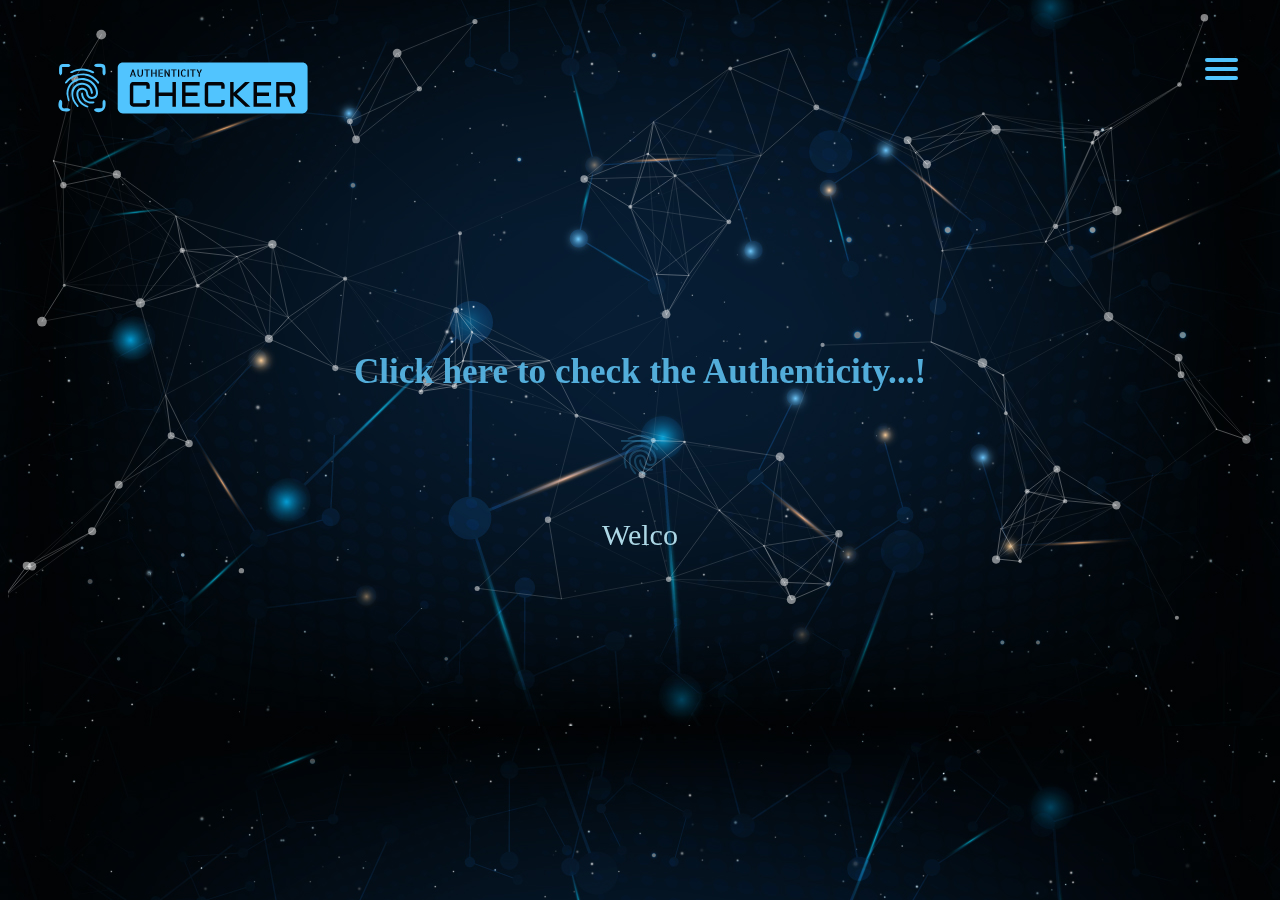
<file: index.html>
<!DOCTYPE html>
<html>
<head>
    <title>Authenticity Checker</title>
    <link rel='shortcut icon' type='image/svg' href='images/favicon.svg'>
    <link rel='stylesheet' type='text/css' href='style.css'>     
</head>
<body>
    <div id="particles-js">
        <div class="full-page">
            <div class="navbar">
                <div>
                    <a href='index.html'>
                        ​<img src="images/logo.svg" alt="logo" width="250" height="100">
                        </a>
                </div>
                <nav>
                    <div id="menuToggle">
                        <input type="checkbox" />
                        <span></span>
                        <span></span>
                        <span></span>
                        <ul id="menu">
                            <a href="index.html"><li>Home</li></a>
                            <a href="userguide.html"><li>User guide</li></a>
                            <a href="aboutus.html"><li>About us</li></a>
                            <a href="contactus.html"><li>Contact us</li></a> 
                            <a href="form.html"><li>Login/Registration</li></a>
                        </ul>
                  </div>
                </nav>
            </div> 
        </div>
        <div class="press"><br><br><br><br>
            <div class="bg">
                <h3>Click here to check the Authenticity...!</h3>
            </div>
                   
            <a href='search.php'>
                <img src="images/icon.svg" alt="icon" width="50" height="50" >
            </a><br><br>
            <div class='console-container'><span id='text'></span>                
            </div>
    </div>
    </div>
    <script type="text/javascript" src="js/particles.min.js"></script>
    <script type="text/javascript" src="js/app.js"></script>
    <script type="text/javascript" src="js/console.js"></script>  
</body>
</html>
</file>
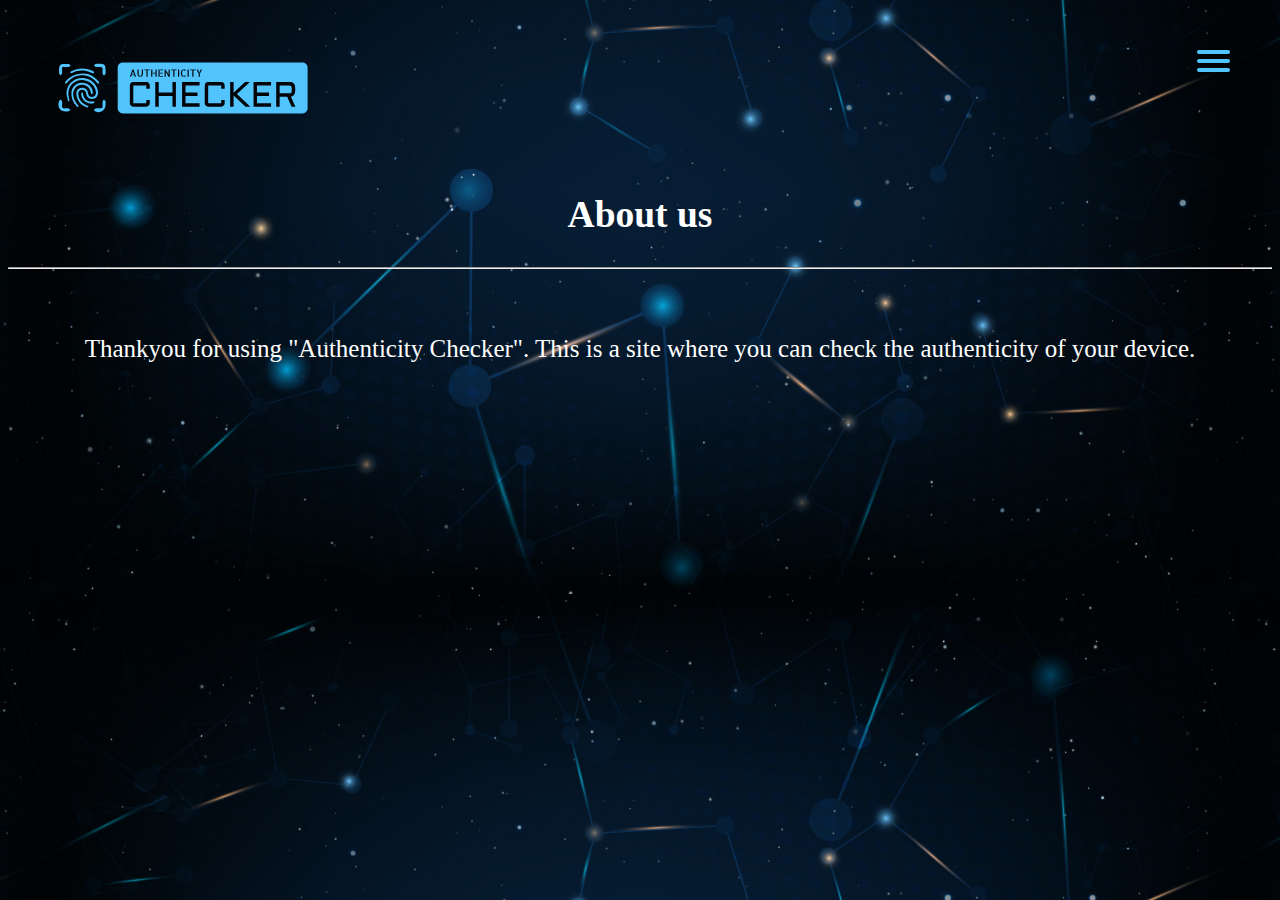
<file: aboutus.html>
<!DOCTYPE html>
<html>
<head>
    <title>Authenticity Checker/About us</title>
    <link rel='shortcut icon' type='image/svg' href='images/favicon.svg'>
    <link rel='stylesheet' type='text/css' href='aboutusstyle.css'>
       
</head>
<body>
    <div class="full-page">
        <div class="navbar">
            <div>
                <a href='index.html'>
                    ​<img src="images/logo.svg" alt="logo" width="250" height="100">
                    </a>
            </div>
            <nav>
                <div id="menuToggle">
                    <input type="checkbox" />
                    <span></span>
                    <span></span>
                    <span></span>
                    <ul id="menu">
                        <a href="index.html"><li>Home</li></a>
                        <a href="userguide.html"><li>User guide</li></a>
                        <a href="aboutus.html"><li>About us</li></a>
                        <a href="contactus.html"><li>Contact us</li></a> 
                        <a href="form.html"><li>Login/Registration</li></a>
                    </ul>
              </div>
            </nav>
        </div> 
    </div>
    <div class="containar">
        <div class="guide">
            <h2>About us</h2>
                <hr>
                <br>
                	<p>Thankyou for using "Authenticity Checker". This is a site where you can check the authenticity of your device. </p>
        </div>
    </div>
</body>
</html>
</file>
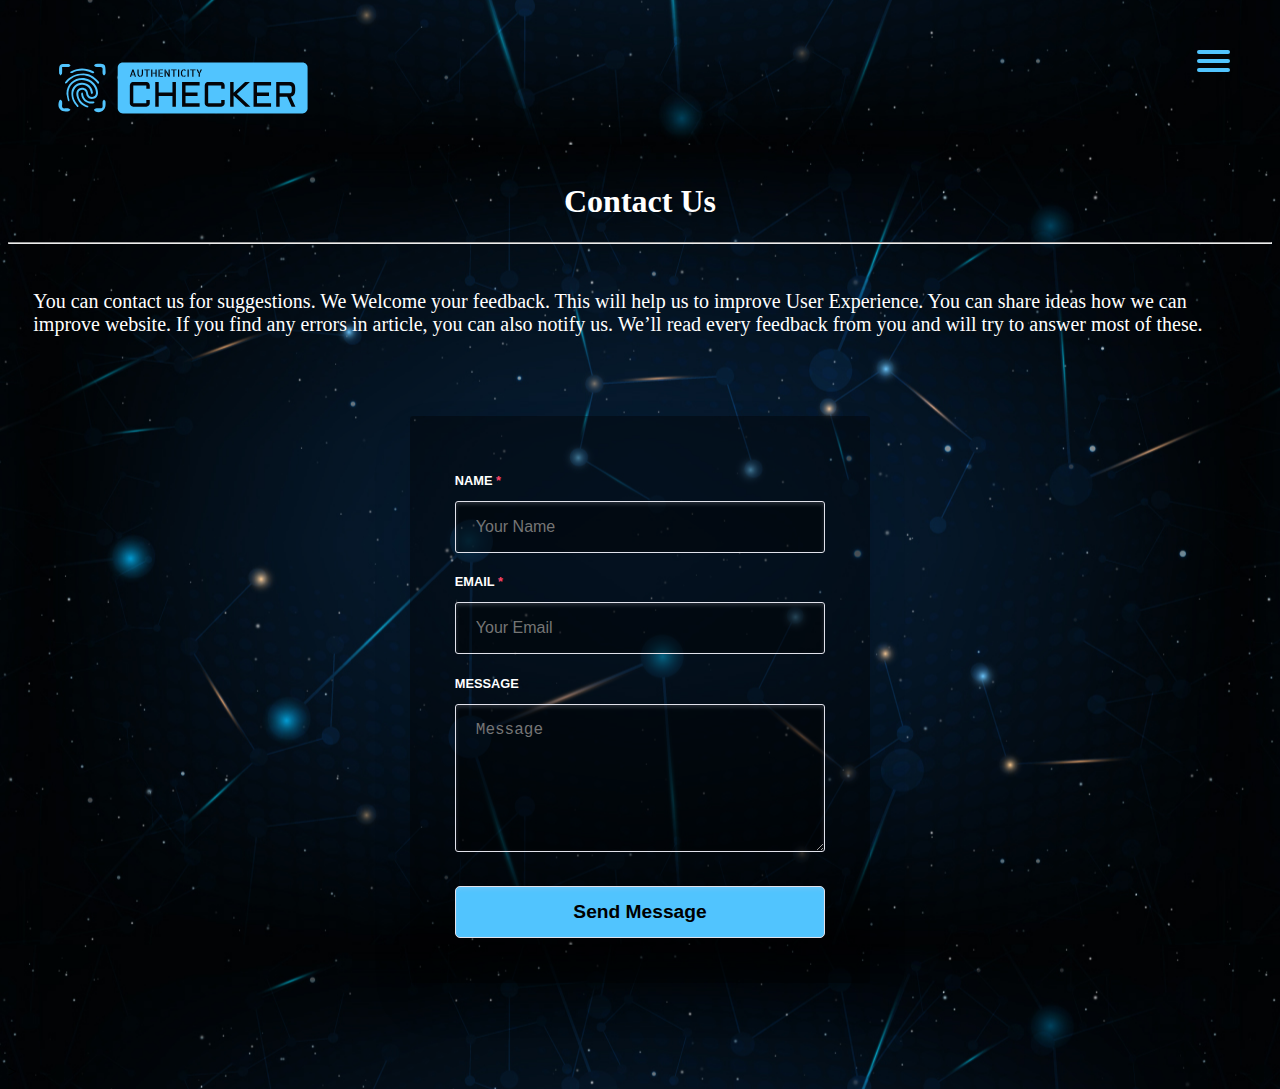
<file: contactus.html>
<!DOCTYPE html>
<html>
<head>
    <title>Authenticity Checker/Contact us</title>
    <link rel='shortcut icon' type='image/svg' href='images/favicon.svg'>
    <link rel='stylesheet' type='text/css' href='contactusstyle.css'>     
</head>
<body>
	<div class="full-page">
        <div class="navbar">
            <div>
                <a href='index.html'>
                    ​<img src="images/logo.svg" alt="logo" width="250" height="100">
                    </a>
            </div>
            <nav>
                <div id="menuToggle">
                    <input type="checkbox" />
                    <span></span>
                    <span></span>
                    <span></span>
                    <ul id="menu">
                        <a href="index.html"><li>Home</li></a>
                        <a href="userguide.html"><li>User guide</li></a>
                        <a href="aboutus.html"><li>About us</li></a>
                        <a href="contactus.html"><li>Contact us</li></a> 
                        <a href="form.html"><li>Login/Registration</li></a>
                    </ul>
              </div>
            </nav>
        </div> 
    </div>
	<div class="details">
        <h1>Contact Us</h1>
                <hr><br>
                <p> You can contact us for 
                    suggestions. We Welcome your feedback. 
                    This will help us to improve User Experience. 
                    You can share ideas how we can improve website. 
                    If you find any errors in article, you can also notify us.
                    We’ll read every feedback from you and will try to answer most of these.</p>
                    <div class="container">
                        <form id="contract-form" method="POST" action="contactus.php">
                            <ul>
                                <li>
                                    <label for="name"><span>Name <span class="required-star">*</span></span></label>
                                    <input name="name" type="text" class="form-control" placeholder="Your Name" required>
                                </li>
                                <li>
                                    <label for="mail"><span>Email <span class="required-star">*</span></span></label>
                                    <input name="mail" type="email" class="form-control" placeholder="Your Email" required>
                                </li>
                                <li>
                                    <label for="msg"><span>Message</span></label>
                                    <textarea rows="4" cols="50" name="msg" class="form-control" placeholder="Message" required></textarea>
                                </li>
                                <li>
                                    <input type="submit" class="form-control submit" value="Send Message">
                                </li>
                            </ul>
                        </form>
                    </div>                    
	</div>
</body>
</html>>
</file>
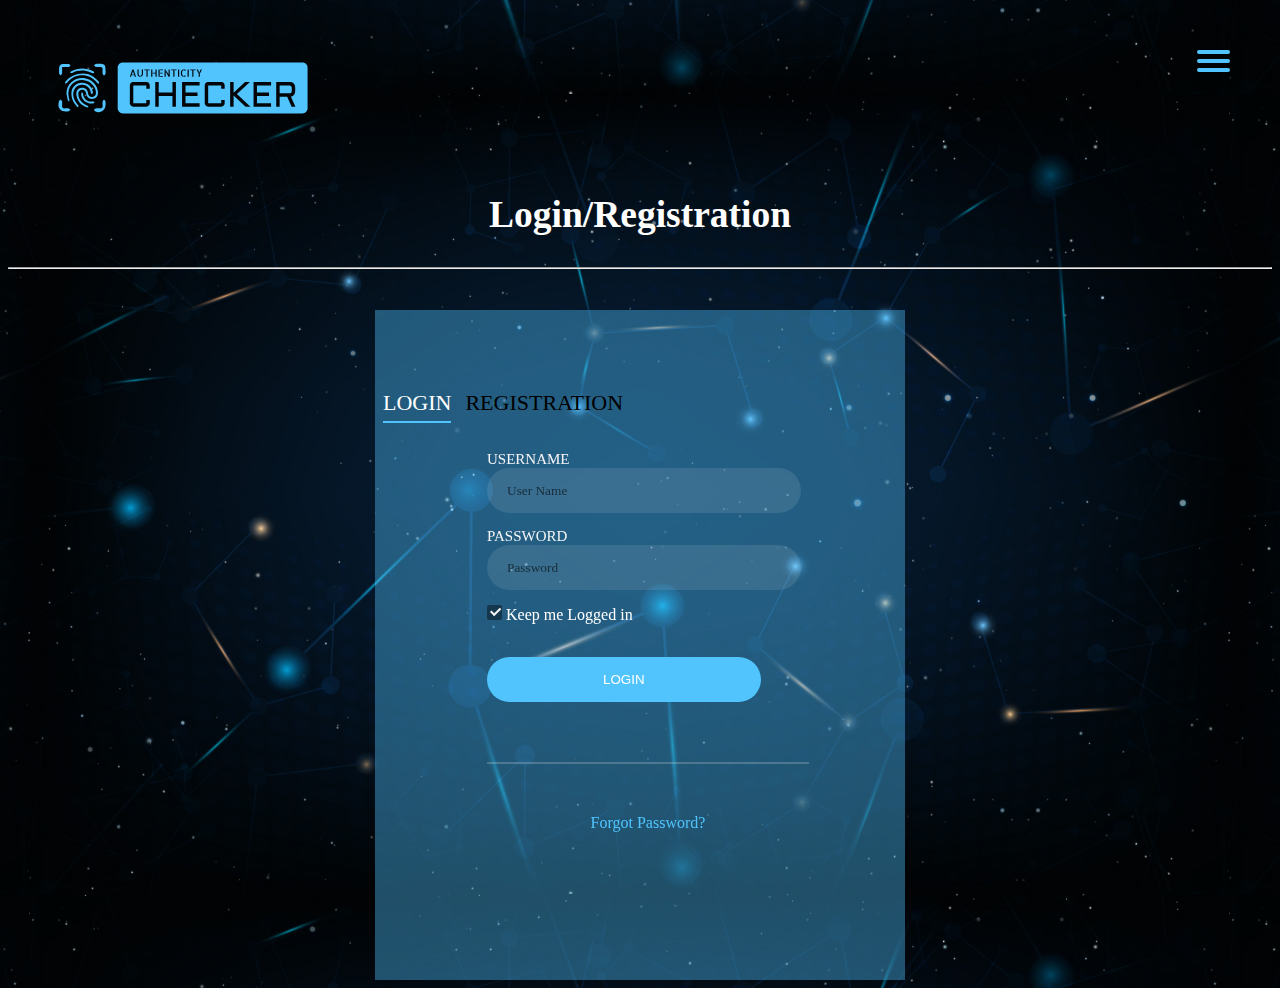
<file: form.html>
<!DOCTYPE html>
<html>
<head>
    <title>Authenticity Checker/Login,Registration</title>
	<link rel='shortcut icon' type='image/svg' href='images/favicon.svg'>
    <link rel='stylesheet' type='text/css' href='formstyle.css'>
    
</head>
<body>
	<div class="full-page">
		<div class="navbar">
			<div>
				<a href='index.html'>
					​<img src="images/logo.svg" alt="logo" width="250" height="100">
					</a>
			</div>
			<nav>
				<div id="menuToggle">
					<input type="checkbox" />
					<span></span>
					<span></span>
					<span></span>
					<ul id="menu">
						<a href="index.html"><li>Home</li></a>
						<a href="userguide.html"><li>User guide</li></a>
						<a href="aboutus.html"><li>About us</li></a>
						<a href="contactus.html"><li>Contact us</li></a> 
						<a href="form.html"><li>Login/Registration</li></a>
					</ul>
			  </div>
			</nav>
		</div> 
	</div>
	<div class="guide">
		<h2>Login/Registration</h2>
		    <hr>
			<br>
	</div>
	<div class="container">
		<div class="login-wrap">
			<div class="login-html">
			    <br><br><br><br>
					<input id="tab-1" type="radio" name="tab" class="sign-in" checked><label for="tab-1" class="tab">Login</label>
					<input id="tab-2" type="radio" name="tab" class="sign-up"><label for="tab-2" class="tab">Registration</label> 
					    <div class="login-form">
							<div class="sign-in-htm">
								<br>
									<div class="group">

										<form action="login.php" method="POST">
										<label for="user1" class="label">Username</label>										
										<input id="user1" type="text" class="input" name="user1" placeholder="User Name">
									</div>
									<div class="group">
										<label for="pass1" class="label">Password</label>
										<input id="pass1" type="password" class="input" data-type="password" name="pass1" placeholder="Password">
									</div>
									<div class="group">
									<input id="check" type="checkbox" class="check" checked>
									<label for="check"><span class="icon"></span> Keep me Logged in</label>
									</div><br>
									<div class="group">
										<input type="submit" class="button" value="Login" name="login">
									
									</div>
									<div class="hr"></div>
									<div class="foot-lnk">
										<a href="#forgot">Forgot Password?</a><br><br><br><br>
									</div>
								</form>

							</div>
							<div class="sign-up-htm">
								<br>
								<form action="signup.php" method="POST">
									<div class="group">
										<label for="user" class="label">Username*</label>
										<input id="user" type="text" class="input" name="user" placeholder="use only lowercase letters & numbers">
										
									</div>
									<div class="group">
										<label for="pass" class="label">Password*</label>
										<input id="pass" type="password" class="input" name="pass" data-type="password" placeholder="must contain mixture of random charecters">

									</div>
									<div class="group">
										<label for="phone_number" class="label">Phone Number*</label>
										
										<input id="phone_number" type="tel" class="input" name="phone_number" data-type="tel" placeholder="ex. +8801234567890">
									</div>
									<div class="group">
										<label for="email" class="label">Email Address*</label>

										<input id="email" type="text" class="input" name="email" placeholder="ex. authenticitychecker@email.com"> 
									</div>
									<div class="group">
										<label for="res_as" class="label">Registration as*</label><br>
										<input type="radio" id="consumer" name="registration" value="consumer">
										<label for="consumer">Consumer</label>
										<input type="radio" id="company" name="registration" value="company">
										<label for="company">Company</label>
									</div>
									<div class="group">
										
										<input type="submit" name="submit" class="button" value="registration"> 
									</div>
									<br>
									<div class="foot-lnk">
										<label for="tab-1">Already Member?</a>
									</div>
								</form>
							</div>
						</div>
			</div>
		</div>
	</div>
</body>
</html>
</file>
<file: style.css>
body{
    background-image: url(images/background.jpg);
    background-position: center;
    background-size: auto;      
    overflow-x: hidden; 
    overflow-y: hidden;
    font-family: hacked;
}
#particles-js{
    background-image: url(images/background.jpg);
    background-position: center;
    background-size: auto;
    height: auto;
    width: 100%;    
}
.full-page{
  height: auto;
	width: 100%;		
	position: absolute;
}
.navbar{
    display: flex;
    align-items: center;
    padding: 20px;
    padding-left: 50px;
    padding-right: 50px;
    padding-top: 30px;
}
.press{
    font-size: 30px;
    color: rgb(83, 173, 218);    
    text-align: center;
    font-family: hacked;    
    position: absolute;
    top: 50%;
    left: 50%;    
    transform: translateX(-50%) translateY(-50%);
}
a{
  text-decoration: none;
  color: rgb(81, 196, 254);
  transition: color 0.3s ease;
}
a:hover{
  color: rgb(131, 198, 231);
}
#menuToggle{
  display: block;
  position: absolute;
  top: 50px;
  right: 50px;  
  z-index: 1;  
  -webkit-user-select: none;
  user-select: none;
}
#menuToggle input{
  display: block;
  width: 40px;
  height: 32px;
  position: absolute;
  top: -7px;
  left: -5px;  
  cursor: pointer;  
  opacity: 0; 
  z-index: 2;  
  -webkit-touch-callout: none;
}

#menuToggle span{
  display: block;
  width: 33px;
  height: 4px;
  margin-bottom: 5px;
  position: relative;  
  background: rgb(81, 196, 254);
  border-radius: 3px;  
  z-index: 1;  
  transform-origin: 4px 0px;  
  transition: transform 0.5s cubic-bezier(0.77,0.2,0.05,1.0),              
              opacity 0.55s ease;
}

#menuToggle span:first-child{
  transform-origin: 0% 0%;
}

#menuToggle span:nth-last-child(2){
  transform-origin: 0% 100%;
}
#menuToggle input:checked ~ span{
  opacity: 1;
  transform: rotate(45deg) translate(-2px, -1px);
  background: rgb(81, 196, 254);
}
#menuToggle input:checked ~ span:nth-last-child(3){
  opacity: 0;
  transform: rotate(0deg) scale(0.2, 0.2);
}
#menuToggle input:checked ~ span:nth-last-child(2){
  opacity: 1;
  transform: rotate(-45deg) translate(0, -1px);
}
#menu{
  position: absolute;
  width: 200px;
  margin: -100px 0 0 0;
  padding: 50px;
  padding-top: 125px;
  right: -100px;
  background: rgba(0, 0, 0, 0.4);  
  list-style-type: none;
  -webkit-font-smoothing: antialiased;  
  transform-origin: 0% 0%;
  transform: translate(100%, 0);  
  transition: transform 0.5s cubic-bezier(0.77,0.2,0.05,1.0);
}

#menu li{
  padding: 10px 0;
  font-size: 22px;
}
#menuToggle input:checked ~ ul{
  transform: none;
  opacity: 1;
}
@media screen and (max-width: 768px){
  #menu{
    transform: none;
    opacity: 0;
    transition: opacity 0.5s cubic-bezier(0.77,0.2,0.05,1.0);
  }
}
.bg{  
  align-items: center;
  position: relative;
}
input{
  background: rgba(0,0,0,0.8);
  border-width: 3px;  
  border-color: rgb(131, 198, 231);
  position: relative;
  display: block;
  outline: none;
  width: 400px;
  height: 40p;
  top: 50px;
  margin: 0 auto;
  padding: 10px;
  color: rgb(185, 203, 212);
}
::-webkit-input-placeholder { color: rgb(107, 106, 106);} 
:-moz-placeholder { color: rgb(255, 255, 255); }
::-moz-placeholder { color: rgb(255, 255, 255); }
:-ms-input-placeholder { color: rgb(255, 255, 255);}
.console-container{ 
  font-family:hacked;
  font-size:1em;
  text-align:center;
  height:200px;
  width:600px;
  display:block;
  position:relative;
  color:white;
  top:0;
  bottom:0;
  left:0;
  right:0;
  margin:auto;
}
</file>
<file: aboutusstyle.css>
body{
    background-image: url(images/background.jpg);
    background-position: center;
    background-size: auto;      
    overflow-x: hidden; 
    font-family: hacked;
	
}
.full-page
{
  height: 100%;
	width: 100%;	
		
}
.navbar
{
    display: flex;
    align-items: center;
    padding: 20px;
    padding-left: 50px;
    padding-right: 50px;
    padding-top: 30px;
}
a{
  text-decoration: none;
  color: rgb(81, 196, 254);
  transition: color 0.3s ease;
}
a:hover{
  color: rgb(131, 198, 231);
}
#menuToggle{
  display: block;
  position: absolute;
  top: 50px;
  right: 50px;  
  z-index: 1;  
  -webkit-user-select: none;
  user-select: none;
}
#menuToggle input{
  display: block;
  width: 40px;
  height: 32px;
  position: absolute;
  top: -7px;
  left: -5px;  
  cursor: pointer;  
  opacity: 0; 
  z-index: 2;  
  -webkit-touch-callout: none;
}

#menuToggle span{
  display: block;
  width: 33px;
  height: 4px;
  margin-bottom: 5px;
  position: relative;  
  background: rgb(81, 196, 254);
  border-radius: 3px;  
  z-index: 1;  
  transform-origin: 4px 0px;  
  transition: transform 0.5s cubic-bezier(0.77,0.2,0.05,1.0),              
              opacity 0.55s ease;
}

#menuToggle span:first-child{
  transform-origin: 0% 0%;
}

#menuToggle span:nth-last-child(2){
  transform-origin: 0% 100%;
}
#menuToggle input:checked ~ span{
  opacity: 1;
  transform: rotate(45deg) translate(-2px, -1px);
  background: rgb(81, 196, 254);
}
#menuToggle input:checked ~ span:nth-last-child(3){
  opacity: 0;
  transform: rotate(0deg) scale(0.2, 0.2);
}
#menuToggle input:checked ~ span:nth-last-child(2){
  opacity: 1;
  transform: rotate(-45deg) translate(0, -1px);
}
#menu{
  position: absolute;
  width: 200px;
  margin: -100px 0 0 0;
  padding: 50px;
  padding-top: 125px;
  right: -100px;
  background: rgba(0, 0, 0, 0.4);  
  list-style-type: none;
  -webkit-font-smoothing: antialiased;  
  transform-origin: 0% 0%;
  transform: translate(100%, 0);  
  transition: transform 0.5s cubic-bezier(0.77,0.2,0.05,1.0);
}

#menu li{
  padding: 10px 0;
  font-size: 22px;
}
#menuToggle input:checked ~ ul{
  transform: none;
  opacity: 1;
}
@media screen and (max-width: 768px){
  #menu{
    transform: none;
    opacity: 0;
    transition: opacity 0.5s cubic-bezier(0.77,0.2,0.05,1.0);
  }
}
.guide{
  top: 10rem;
	font-family: Georgia;
  font-size: 25px;
  color: white;
  margin-top: 1rem;
}
.guide h2{
	text-align:center;
}
.guide p{
	text-align:center;
}
</file>
<file: contactusstyle.css>
body{
    background-image: url(images/background.jpg);
    background-position: center;
    background-size: auto;      
    overflow-x: hidden;
    font-family: hacked;
}
.full-page
{
  height: 100%;
	width: 100%;		
}
.navbar
{
    display: flex;
    align-items: center;
    padding: 20px;
    padding-left: 50px;
    padding-right: 50px;
    padding-top: 30px;
}
a{
  text-decoration: none;
  color: rgb(81, 196, 254);
  transition: color 0.3s ease;
}
a:hover{
  color: rgb(131, 198, 231);
}
#menuToggle{
  display: block;
  position: absolute;
  top: 50px;
  right: 50px;  
  z-index: 1;  
  -webkit-user-select: none;
  user-select: none;
}
#menuToggle input{
  display: block;
  width: 40px;
  height: 32px;
  position: absolute;
  top: -7px;
  left: -5px;  
  cursor: pointer;  
  opacity: 0; 
  z-index: 2;  
  -webkit-touch-callout: none;
}

#menuToggle span{
  display: block;
  width: 33px;
  height: 4px;
  margin-bottom: 5px;
  position: relative;  
  background: rgb(81, 196, 254);
  border-radius: 3px;  
  z-index: 1;  
  transform-origin: 4px 0px;  
  transition: transform 0.5s cubic-bezier(0.77,0.2,0.05,1.0),              
              opacity 0.55s ease;
}

#menuToggle span:first-child{
  transform-origin: 0% 0%;
}

#menuToggle span:nth-last-child(2){
  transform-origin: 0% 100%;
}
#menuToggle input:checked ~ span{
  opacity: 1;
  transform: rotate(45deg) translate(-2px, -1px);
  background: rgb(81, 196, 254);
}
#menuToggle input:checked ~ span:nth-last-child(3){
  opacity: 0;
  transform: rotate(0deg) scale(0.2, 0.2);
}
#menuToggle input:checked ~ span:nth-last-child(2){
  opacity: 1;
  transform: rotate(-45deg) translate(0, -1px);
}
#menu{
  position: absolute;
  width: 200px;
  margin: -100px 0 0 0;
  padding: 50px;
  padding-top: 125px;
  right: -100px;
  background: rgba(0, 0, 0, 0.4);  
  list-style-type: none;
  -webkit-font-smoothing: antialiased;  
  transform-origin: 0% 0%;
  transform: translate(100%, 0);  
  transition: transform 0.5s cubic-bezier(0.77,0.2,0.05,1.0);
}

#menu li{
  padding: 10px 0;
  font-size: 22px;
}
#menuToggle input:checked ~ ul{
  transform: none;
  opacity: 1;
}
@media screen and (max-width: 768px){
  #menu{
    transform: none;
    opacity: 0;
    transition: opacity 0.5s cubic-bezier(0.77,0.2,0.05,1.0);
  }
}
label, input, textarea {
  display: block;
  width: 100%;
  color: white;
}
ul {
  list-style: none;
  margin: 0;
  padding: 0;
}
li {
  padding: 0.3em;
}
span {
  font-weight: 700;
  color: white;
  font-family: sans-serif;
  line-height: 35px;
  line-height: 2.5rem;
  font-size: 12px;
  font-size: 0.8rem;
  text-transform: uppercase;
}
input[type="submit"] {
  background: rgb(81, 196, 254);
  color: black;
  font-weight: 700;
  font-size: 1.2rem;
  border-radius: 5px;
  margin-top: 1.3em;
}
.container {
  width: 460px;
  margin: 5em auto;
}
form {
  background-color: rgba(0, 0, 0, 0.4);
  padding-top: 40px;
  padding-right: 40px;
  padding-bottom: 40px;
  padding-left: 40px;
  box-shadow: 0 20px 40px rgba(0, 0, 0, 0.1);
  border-radius: 3px;
  overflow: hidden;
}
.required-star {
  color: #fc4366;
}
input, textarea {
  width: 100%;
  padding: 9px 20px;
  border: 1px solid #e1e2eb;
  background-color: rgba(0, 0, 0, 0.4);
  color: white;
  caret-color: #829ab1;
  box-sizing: border-box;
  font-size: 14px;
  font-size: 1rem;
  line-height: 29px;
  line-height: 2rem;
  box-shadow: inset 0 2px 4px 0 rgba(206, 209, 224, 0.2);
  border-radius: 3px;
  line-height: 29px;
  line-height: 2rem;
}
.details h1{
  font-family: Georgia;
  color: white;
  text-align: center;
}
.details p{
  font-family: Georgia;
  color: white;
  padding-left: 2%;
  padding-right: 2%;
  font-size: 20px;
}
</file>
<file: formstyle.css>
body{
    background-image: url(images/background.jpg);
    background-position: center;
    background-size: auto;      
    overflow-x: hidden;
    font-family: hacked;
}
.full-page{
  height: 100%;
	width: 100%;		
}
.navbar{
    display: flex;
    align-items: center;
    padding: 20px;
    padding-left: 50px;
    padding-right: 50px;
    padding-top: 30px;
}
a{
  text-decoration: none;
  color: rgb(81, 196, 254);
  transition: color 0.3s ease;
}
a:hover{
  color: rgb(131, 198, 231);
}
#menuToggle{
  display: block;
  position: absolute;
  top: 50px;
  right: 50px;  
  z-index: 1;  
  -webkit-user-select: none;
  user-select: none;
}
#menuToggle input{
  display: block;
  width: 40px;
  height: 32px;
  position: absolute;
  top: -7px;
  left: -5px;  
  cursor: pointer;  
  opacity: 0; 
  z-index: 2;  
  -webkit-touch-callout: none;
}
#menuToggle span{
  display: block;
  width: 33px;
  height: 4px;
  margin-bottom: 5px;
  position: relative;  
  background: rgb(81, 196, 254);
  border-radius: 3px;  
  z-index: 1;  
  transform-origin: 4px 0px;  
  transition: transform 0.5s cubic-bezier(0.77,0.2,0.05,1.0),              
              opacity 0.55s ease;
}
#menuToggle span:first-child{
  transform-origin: 0% 0%;
}
#menuToggle span:nth-last-child(2){
  transform-origin: 0% 100%;
}
#menuToggle input:checked ~ span{
  opacity: 1;
  transform: rotate(45deg) translate(-2px, -1px);
  background: rgb(81, 196, 254);
}
#menuToggle input:checked ~ span:nth-last-child(3){
  opacity: 0;
  transform: rotate(0deg) scale(0.2, 0.2);
}
#menuToggle input:checked ~ span:nth-last-child(2){
  opacity: 1;
  transform: rotate(-45deg) translate(0, -1px);
}
#menu{
  position: absolute;
  width: 200px;
  margin: -100px 0 0 0;
  padding: 50px;
  padding-top: 125px;
  right: -100px;
  background: rgba(0, 0, 0, 0.4);  
  list-style-type: none;
  -webkit-font-smoothing: antialiased;  
  transform-origin: 0% 0%;
  transform: translate(100%, 0);  
  transition: transform 0.5s cubic-bezier(0.77,0.2,0.05,1.0);
}
#menu li{
  padding: 10px 0;
  font-size: 22px;
}
#menuToggle input:checked ~ ul{
  transform: none;
  opacity: 1;
}
@media screen and (max-width: 768px){
  #menu{
    transform: none;
    opacity: 0;
    transition: opacity 0.5s cubic-bezier(0.77,0.2,0.05,1.0);
  }
}

.login-wrap{
	width:100%;
  height: auto;
	margin:auto;
	max-width:530px;
	min-height:670px;
	position:relative;
	background: rgba(81, 196, 254,0.4) no-repeat center;	
}
.login-html{
	width:100%;
	height:100%;
	position:relative;
	padding: 0.5em;	
}
.login-html .sign-in-htm,
.login-html .sign-up-htm{
	top:0;
	left: 6.5em;;
	right:6.5em;
	bottom:0;
	position:absolute;
	transform:rotateY(180deg);
	backface-visibility:hidden;
	transition:all .4s linear;
}
.login-html .sign-in,
.login-html .sign-up,
.login-form .group .check{   
	display:none;
}
.login-html .tab,
.login-form .group .label,
.login-form .group .button{
	text-transform:uppercase;
}
.login-html .tab{
	font-size:22px;
	margin-right:15px;
	padding-bottom:5px;
	margin:0 10px 10px 0;
	display:inline-block;
	border-bottom:2px solid transparent;
}
.login-html .sign-in:checked + .tab,
.login-html .sign-up:checked + .tab{
	color:#fff;
	border-color:rgb(81, 196, 254);
}
.login-form{
	min-height:530px;
	position:relative;
	perspective:1000px;
	transform-style:preserve-3d;
}
.login-form .group{
	margin-bottom:15px;
}
.login-form .group .label,
.login-form .group .input,
.login-form .group .button{
	width:85%; 
	color:#fff;
	display:block;  
}
.login-form .group .input,
.login-form .group .button{  
	border:none;
	padding:15px 20px;
	border-radius:25px;
	background:rgba(255,255,255,.1);
}
.login-form .group input[data-type="password"]{
	-webkit-text-security:circle;
}
.login-form .group .label{
	color:whitesmoke;
	font-size: 15px;
}
.login-form .group .button{
	background:rgb(81, 196, 254);
}
.login-form .group label .icon{
	width:15px;
	height:15px;
	border-radius:2px;
	position:relative;
	display:inline-block;
	background:rgba(255,255,255,.1);
}
.login-form .group label .icon:before,
.login-form .group label .icon:after{
	content:'';
	width:10px;
	height:2px;
	background:whitesmoke;
	position:absolute;
	transition:all .2s ease-in-out 0s;
}
.login-form .group label .icon:before{
	left:3px;
	width:5px;
	bottom:6px;
	transform:scale(0) rotate(0);
}
.login-form .group label .icon:after{
	top:6px;
	right:0;
	transform:scale(0) rotate(0);
}
.login-form .group .check:checked + label{
	color:#fff;
}
.login-form .group .check:checked + label .icon{
	background:rgba(0, 0, 0, 0.4);
}
.login-form .group .check:checked + label .icon:before{
	transform:scale(1) rotate(45deg);
}
.login-form .group .check:checked + label .icon:after{
	transform:scale(1) rotate(-45deg);
}
.login-html .sign-in:checked + .tab + .sign-up + .tab + .login-form .sign-in-htm{
	transform:rotate(0);
}
.login-html .sign-up:checked + .tab + .login-form .sign-up-htm{
	transform:rotate(0);
}
.hr{
	height:2px;
	margin:60px 0 50px 0;
	background:rgba(255,255,255,.2);  
}
.foot-lnk{
	text-align:center;	
}
.container{
  font-family: 'Franklin Gothic Medium';
}
::placeholder {
  color: rgba(0, 0, 0, 0.6);
  font-family: 'Franklin Gothic Medium';
}
.guide{
  top: 10rem;
	font-family: Georgia;
  font-size: 25px;
  color: white;
  margin-top: 1rem;
}
.guide h2{
	text-align:center;
}
.guide p{
	text-align:center;
}
</file>
